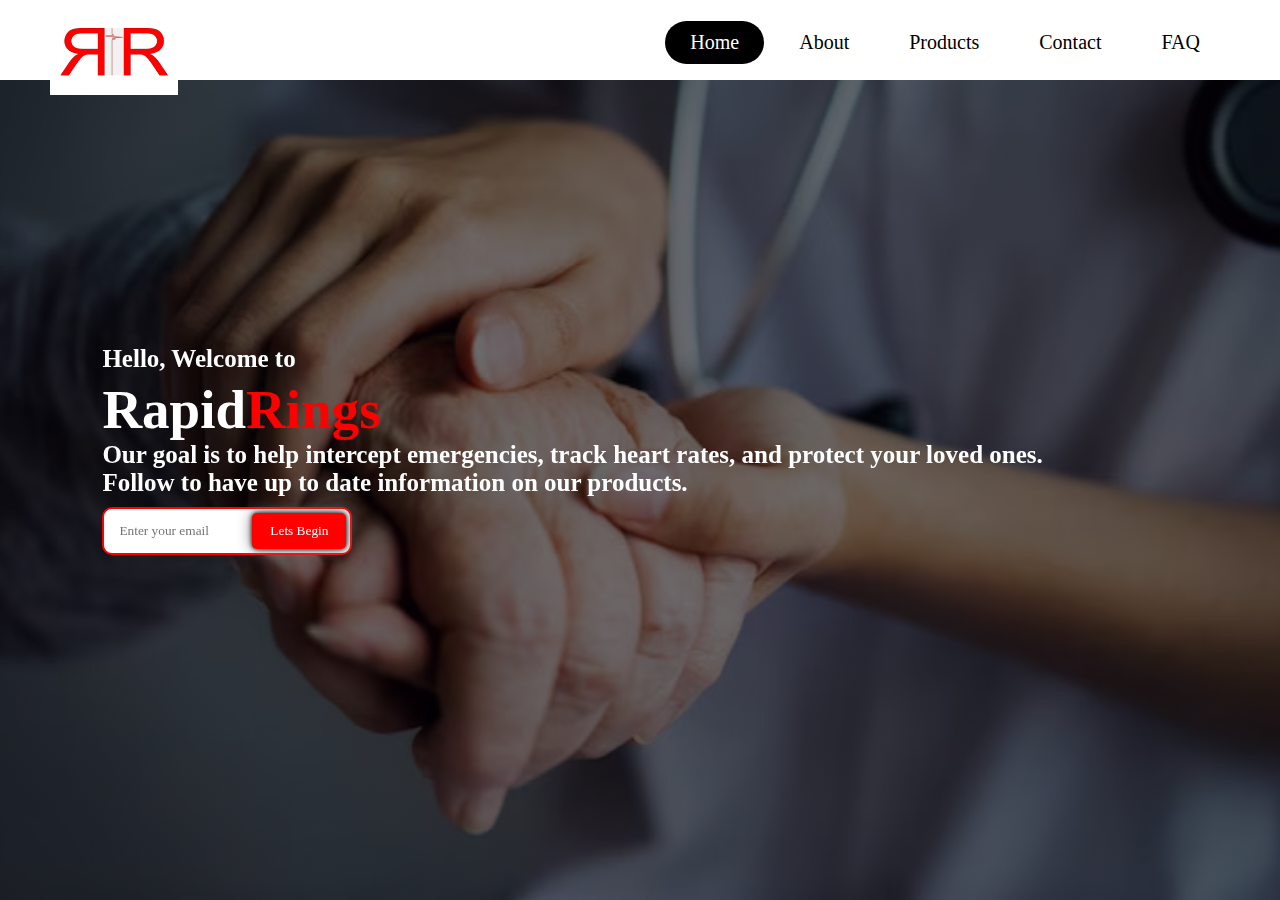
<file: index.html>
<!DOCTYPE html>
<html lang="en">
    <head>
        <meta charset="UTF-8"/>
        <meta http-rquiv="X-UA-Compatible" content="IE=edge" />
        <meta name="viewport" content="width=device-width,initial-scale=1.0" />
        <link rel="stylesheet" href="https://cdnjs.cloudflare.com/ajax/libs/font-awesome/6.3.0/css/all.min.css" integrity="sha512-SzlrxWUlpfuzQ+pcUCosxcglQRNAq/DZjVsC0lE40xsADsfeQoEypE+enwcOiGjk/bSuGGKHEyjSoQ1zVisanQ==" crossorigin="anonymous" referrerpolicy="no-referrer" />
        <link rel="stylesheet" href="style.css" />
        <title>RapidRing Website</title>
    </head>
    
    <body>
        <header>
            <div class="logo">
                <img src="rapidlogo.jpg">
            </div>
            <div class="hamburger">
                <div class="line"></div>
                <div class="line"></div>
                <div class="line"></div>
            </div>
            <nav class="nav-bar">
                <ul>
                    <li>
                        <a href="index.html" class="active">Home</a>
                    </li>
                    <li>
                        <a href="about.html">About</a>
                    </li>
                    <li>
                        <a href="products.html">Products</a>
                    </li>
                    <li>
                        <a href="contact.html">Contact</a>
                    </li>
                    <li>
                        <a href="faq.html">FAQ</a>
                    </li>

                </ul>
            </nav>
        </header>

<div class="content">
    <h4>Hello, Welcome to</h4>
    <h1>Rapid<span>Rings</span></h1>
    <h3>Our goal is to help intercept emergencies, track heart rates, and protect your loved ones.
      <br> Follow to have up to date information on our products.
    </h3>
    <div class="newsletter">
        <form>
            <input type="email" name="email" id="mail" placeholder="Enter your email">
            <input type="submit" name="submit" value="Lets Begin">
        </form>
    </div>
</div>

<script>
    hamburger = document.querySelector(".hamburger");
    content = document.querySelector(".content");
    hamburger.onclick = function() {
        content.classList.toggle("active");
        navBar = document.querySelector(".nav-bar");
        navBar.classList.toggle("active");
    }
</script>
    
    </body>
</html>
</file>
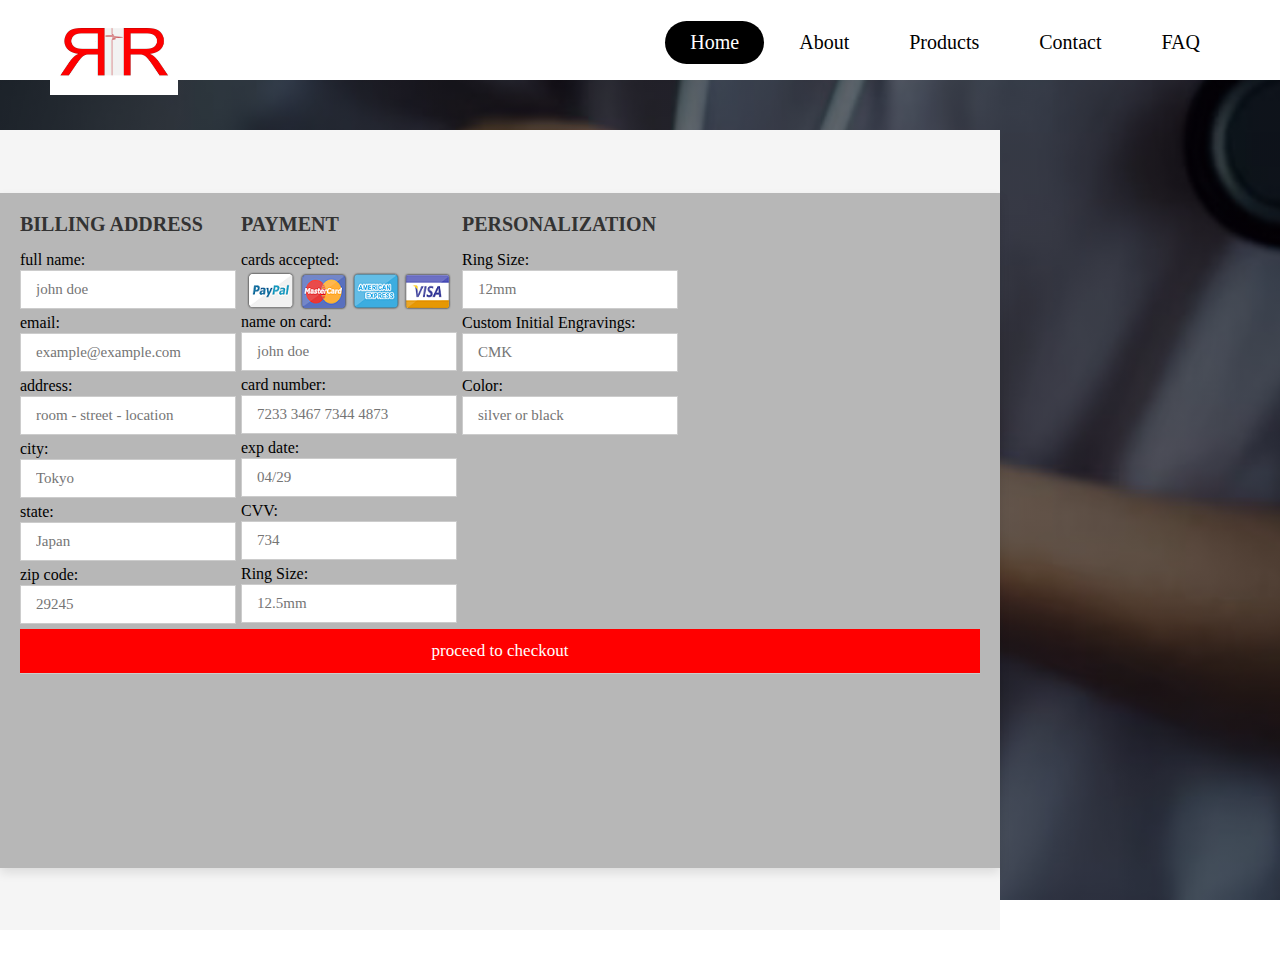
<file: checkout.html>
<!DOCTYPE html>
<html lang="en">
    <head>
        <meta charset="UTF-8"/>
        <meta http-rquiv="X-UA-Compatible" content="IE=edge" />
        <meta name="viewport" content="width=device-width,initial-scale=1.0" />
        <link rel="stylesheet" href="https://cdnjs.cloudflare.com/ajax/libs/font-awesome/6.3.0/css/all.min.css" integrity="sha512-SzlrxWUlpfuzQ+pcUCosxcglQRNAq/DZjVsC0lE40xsADsfeQoEypE+enwcOiGjk/bSuGGKHEyjSoQ1zVisanQ==" crossorigin="anonymous" referrerpolicy="no-referrer" />
        <link rel="stylesheet" href="style.css" />
        <title>RapidRing Website</title>
    </head>
    <body>
        <header>
            <div class="logo">
                <img src="rapidlogo.jpg">
            </div>
            <div class="hamburger">
                <div class="line"></div>
                <div class="line"></div>
                <div class="line"></div>
            </div>
            <nav class="nav-bar">
                <ul>
                    <li>
                        <a href="index.html" class="active">Home</a>
                    </li>
                    <li>
                        <a href="about.html">About</a>
                    </li>
                    <li>
                        <a href="products.html">Products</a>
                    </li>
                    <li>
                        <a href="#contact">Contact</a>
                    </li>
                    <li>
                        <a href="#faq">FAQ</a>
                    </li>

                </ul>
            </nav>
        </header>

<script>
    hamburger = document.querySelector(".hamburger");
    hamburger.onclick = function() {
        navBar = document.querySelector(".nav-bar");
        navBar.classList.toggle("active");
    }
</script>

<div class="container">
    <form action="">
    <div class="row">
        <div class="col">
            <h3 class="title">billing address</h3>

            <div class="inputBox">
                <span>full name:</span>
                <input type="text" placeholder="john doe">
            </div>
            <div class="inputBox">
                <span>email:</span>
                <input type="email" placeholder="example@example.com">
            </div>
            <div class="inputBox">
                <span>address:</span>
                <input type="text" placeholder="room - street - location">
            </div>
            <div class="inputBox">
                <span>city:</span>
                <input type="text" placeholder="Tokyo">
            </div>
            <div class="inputBox">
                <span>state:</span>
                <input type="text" placeholder="Japan">
            </div>
            <div class="inputBox">
                <span>zip code:</span>
                <input type="text" placeholder="29245">
            </div>

        </div>

        <div class="col">
            <h3 class="title">payment</h3>

            <div class="inputBox">
                <span>cards accepted:</span>
                <img src="card_img.png" alt="">
            </div>
            <div class="inputBox">
                <span>name on card:</span>
                <input type="text" placeholder="john doe">
            </div>
            <div class="inputBox">
                <span>card number:</span>
                <input type="email" placeholder="7233 3467 7344 4873">
            </div>
            <div class="inputBox">
                <span>exp date:</span>
                <input type="text" placeholder="04/29">
            </div>
            <div class="inputBox">
                <span>CVV:</span>
                <input type="text" placeholder="734">
            </div>
            <div class="inputBox">
                <span>Ring Size:</span>
                <input type="text" placeholder="12.5mm">
            </div>

        </div>

        <div class="col">
            <h3 class="title">personalization</h3>

            <div class="inputBox">
                <span>Ring Size:</span>
                <input type="text" placeholder="12mm">
            </div>
            <div class="inputBox">
                <span>Custom Initial Engravings:</span>
                <input type="text" placeholder="CMK">
            </div>
            <div class="inputBox">
                <span>Color:</span>
                <input type="text" placeholder="silver or black">
            </div>
            
        </div>
    </div>

    <input type="submit" value="proceed to checkout" class="submit-btn">

    <script>
        final = document.querySelector(".submit-btn");
        final.onclick = function() {
            alert ("Hello, we are currently not taking transactions at the moment. Thank you for your cooperation!");
        }
    </script>
</form>

</div>
    
    </body>
</html>
</file>
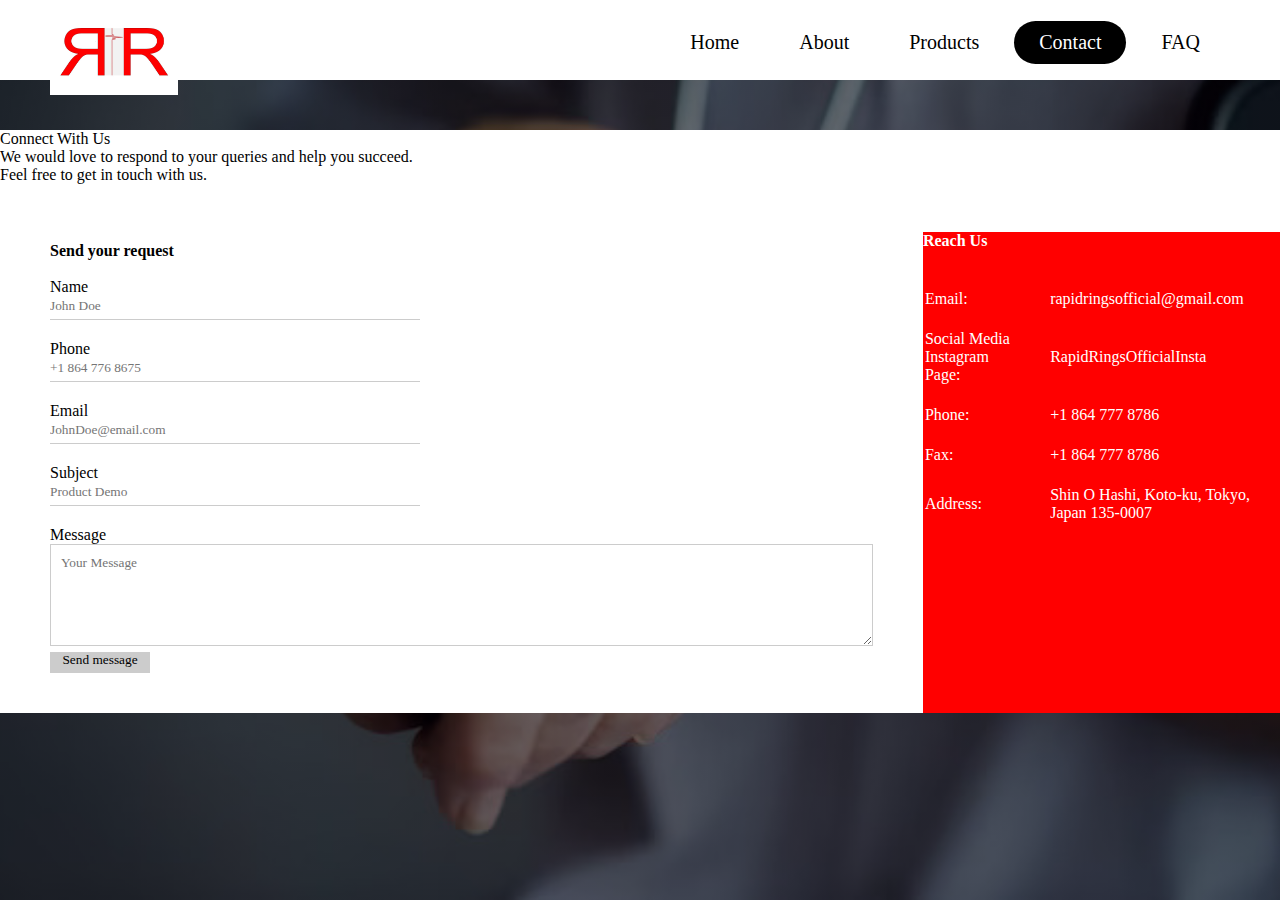
<file: contact.html>
<!DOCTYPE html>
<html lang="en">
    <head>
        <meta charset="UTF-8"/>
        <meta http-rquiv="X-UA-Compatible" content="IE=edge" />
        <meta name="viewport" content="width=device-width,initial-scale=1.0" />
        <link rel="stylesheet" href="https://cdnjs.cloudflare.com/ajax/libs/font-awesome/6.3.0/css/all.min.css" integrity="sha512-SzlrxWUlpfuzQ+pcUCosxcglQRNAq/DZjVsC0lE40xsADsfeQoEypE+enwcOiGjk/bSuGGKHEyjSoQ1zVisanQ==" crossorigin="anonymous" referrerpolicy="no-referrer" />
        <link rel="stylesheet" href="style.css" />
        <title>RapidRing Website</title>
    </head>
    <body>
        <header>
            <div class="logo">
                <img src="rapidlogo.jpg">
            </div>
            <div class="hamburger">
                <div class="line"></div>
                <div class="line"></div>
                <div class="line"></div>
            </div>
            <nav class="nav-bar">
                <ul>
                    <li>
                        <a href="index.html">Home</a>
                    </li>
                    <li>
                        <a href="about.html">About</a>
                    </li>
                    <li>
                        <a href="products.html">Products</a>
                    </li>
                    <li>
                        <a href="contact.html" class="active">Contact</a>
                    </li>
                    <li>
                        <a href="faq.html">FAQ</a>
                    </li>

                </ul>
            </nav>
        </header>

        <script>
            hamburger = document.querySelector(".hamburger");
            hamburger.onclick = function() {
                navBar = document.querySelector(".nav-bar");
                navBar.classList.toggle("active");
            }
        </script>

        <div class="contain">
        <h20>Connect With Us</h20>
        <pp><br>We would love to respond to your queries and help you succeed. <br>Feel free to get in touch with us.
        <br><br>
        </pp>
        <div class="contact-box">
            <div class="contact-left">
                <h21>
                  Send your request
                  <br><br> 
                </h21>
                <form>
                    <div class="input-row">
                        <div class="input-group">
                            <label>Name</label>
                            <input type="text" placeholder="John Doe">
                        </div>
                    </div>
                    <div class="input-row">
                        <div class="input-group">
                            <label>Phone</label>
                            <input type="text" placeholder="+1 864 776 8675">
                        </div>
                    </div>
                    <div class="input-row">
                        <div class="input-group">
                            <label>Email</label>
                            <input type="text" placeholder="JohnDoe@email.com">
                        </div>
                    </div>
                    <div class="input-row">
                        <div class="input-group">
                            <label>Subject</label>
                            <input type="text" placeholder="Product Demo">
                        </div>
                    </div>

                    <label>Message</label>
                    <textarea rows="5" placeholder="Your Message"></textarea>
                    
                    <input type="submit" value="Send message" class="contact-btn">

                    <script>
                        final = document.querySelector(".contact-btn");
                        final.onclick = function() {
                            alert ("Hello, we are currently not taking messages at the moment. Thank you for your cooperation!");
                        }
                    </script>               </form>
            </div>
            <div class="contact-right">
                <h21>
                    Reach Us
                    <br><br>
                </h21>

                <table>
                    <tr>
                        <td>Email:</td>
                        <td>rapidringsofficial@gmail.com</td>
                    </tr>
                    <tr>
                        <td>Social Media Instagram Page:</td>
                        <td>RapidRingsOfficialInsta</td>
                    </tr>
                    <tr>
                        <td>Phone:</td>
                        <td>+1 864 777 8786</td>
                    </tr>
                    <tr>
                        <td>Fax:</td>
                        <td>+1 864 777 8786</td>
                    </tr>
                    <tr>
                        <td>Address:</td>
                        <td>Shin O Hashi, Koto-ku, Tokyo, Japan 135-0007</td>
                    </tr>

                </table>
            </div>
        </div>
        </div>
       


        </body>
    </html>
</file>
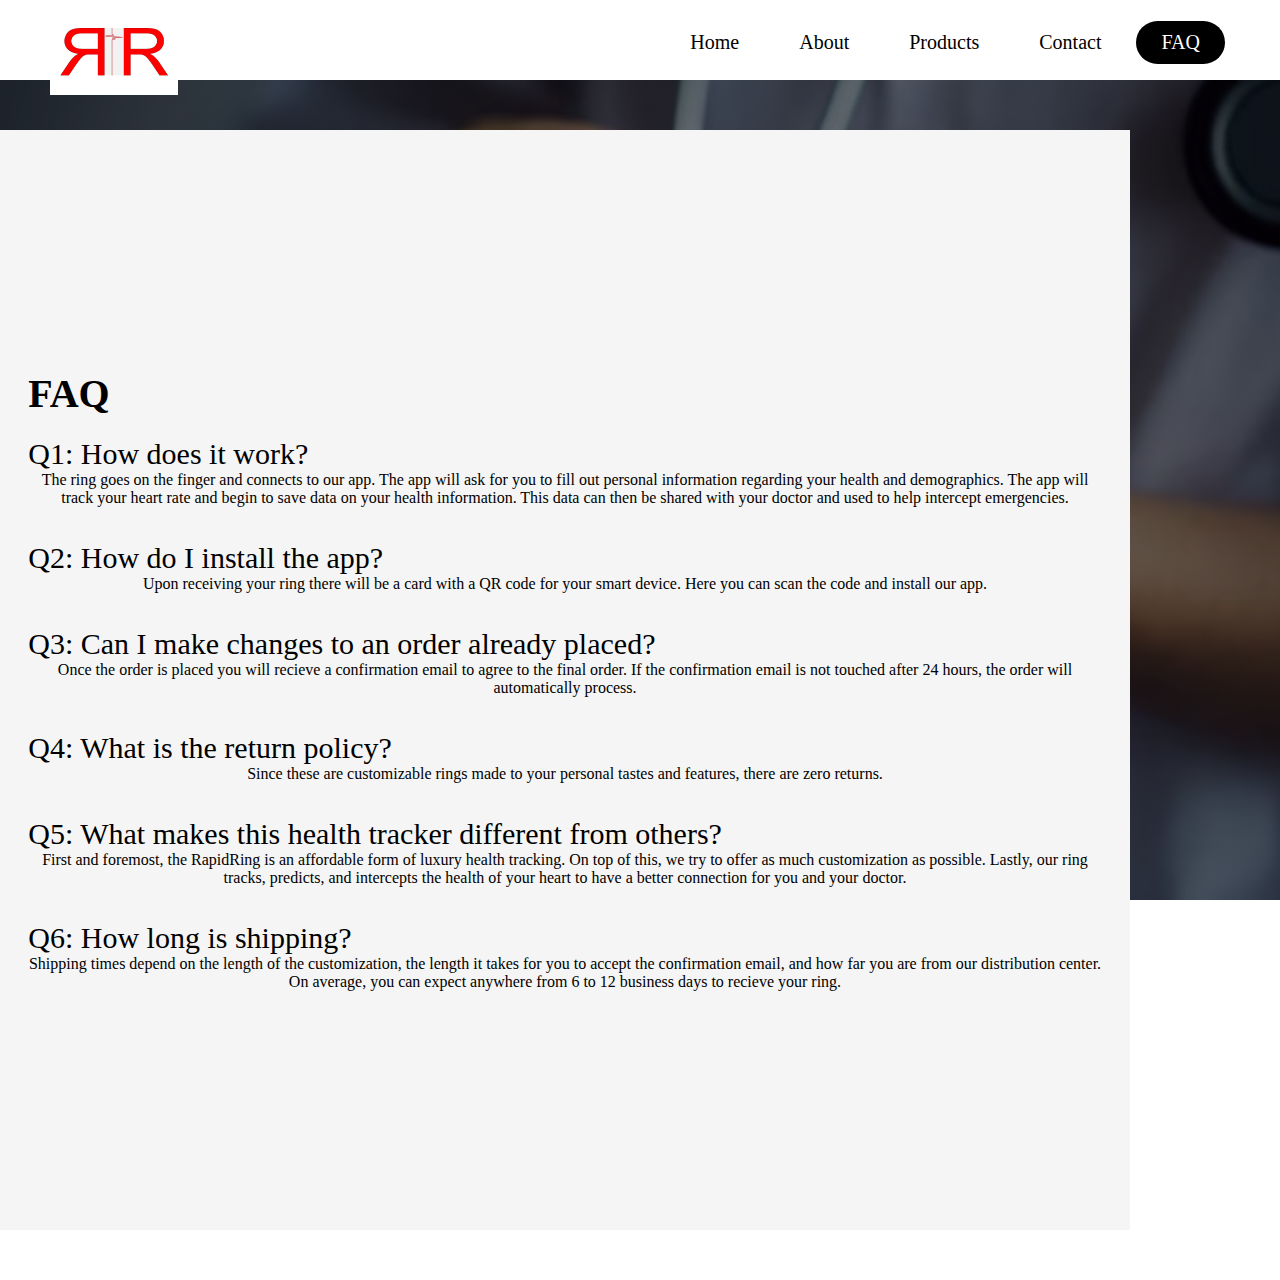
<file: faq.html>
<!DOCTYPE html>
<html lang="en">
    <head>
        <meta charset="UTF-8"/>
        <meta http-rquiv="X-UA-Compatible" content="IE=edge" />
        <meta name="viewport" content="width=device-width,initial-scale=1.0" />
        <link rel="stylesheet" href="https://cdnjs.cloudflare.com/ajax/libs/font-awesome/6.3.0/css/all.min.css" integrity="sha512-SzlrxWUlpfuzQ+pcUCosxcglQRNAq/DZjVsC0lE40xsADsfeQoEypE+enwcOiGjk/bSuGGKHEyjSoQ1zVisanQ==" crossorigin="anonymous" referrerpolicy="no-referrer" />
        <link rel="stylesheet" href="style.css" />
        <title>RapidRing Website</title>
    </head>
    <body>
        <header>
            <div class="logo">
                <img src="rapidlogo.jpg">
            </div>
            <div class="hamburger">
                <div class="line"></div>
                <div class="line"></div>
                <div class="line"></div>
            </div>
            <nav class="nav-bar">
                <ul>
                    <li>
                        <a href="index.html">Home</a>
                    </li>
                    <li>
                        <a href="about.html">About</a>
                    </li>
                    <li>
                        <a href="products.html">Products</a>
                    </li>
                    <li>
                        <a href="contact.html">Contact</a>
                    </li>
                    <li>
                        <a href="faq.html" class="active">FAQ</a>
                    </li>

                </ul>
            </nav>
        </header>

        <script>
            hamburger = document.querySelector(".hamburger");
            hamburger.onclick = function() {
                navBar = document.querySelector(".nav-bar");
                navBar.classList.toggle("active");
            }
        </script>

        <!-- about section -->
        <section class="faq">
            <div class="main">
                <div class="faq-text">
                    <h2>FAQ</h2>
                    <h13>Q1: How does it work?</h13>
                    <p>The ring goes on the finger and connects to our app. The app will ask for you to fill out personal information regarding your health and demographics. The app will track
                        your heart rate and begin to save data on your health information. This data can then
                        be shared with your doctor and used to help intercept emergencies.
                    </p>
                    <h13><br>Q2: How do I install the app?</h13>
                    <p>Upon receiving your ring there will be a card with a QR code for your smart device. Here you
                        can scan the code and install our app. 
                    </p>
                    <h13><br>Q3: Can I make changes to an order already placed?</h13>
                    <p>Once the order is placed you will recieve a confirmation email to agree to the final order. If the confirmation email
                        is not touched after 24 hours, the order will automatically process. 
                    </p>
                    <h13><br>Q4: What is the return policy?</h13>
                    <p>Since these are customizable rings made to your personal tastes and features, there are zero returns.
                    </p>
                    <h13><br>Q5: What makes this health tracker different from others?</h13>
                    <p>First and foremost, the RapidRing is an affordable form of luxury health tracking. On top of this, we try to offer
                        as much customization as possible. Lastly, our ring tracks, predicts, and intercepts the health of your heart to have a better
                        connection for you and your doctor.
                    </p>
                    <h13><br>Q6: How long is shipping?</h13>
                    <p>Shipping times depend on the length of the customization, the length it takes for you to accept the confirmation email, and how far you are from our distribution center. On average, you can expect anywhere 
                        from 6 to 12 business days to recieve your ring. 
                    </p>
            </div>
        </section>

        </body>
    </html>
</file>
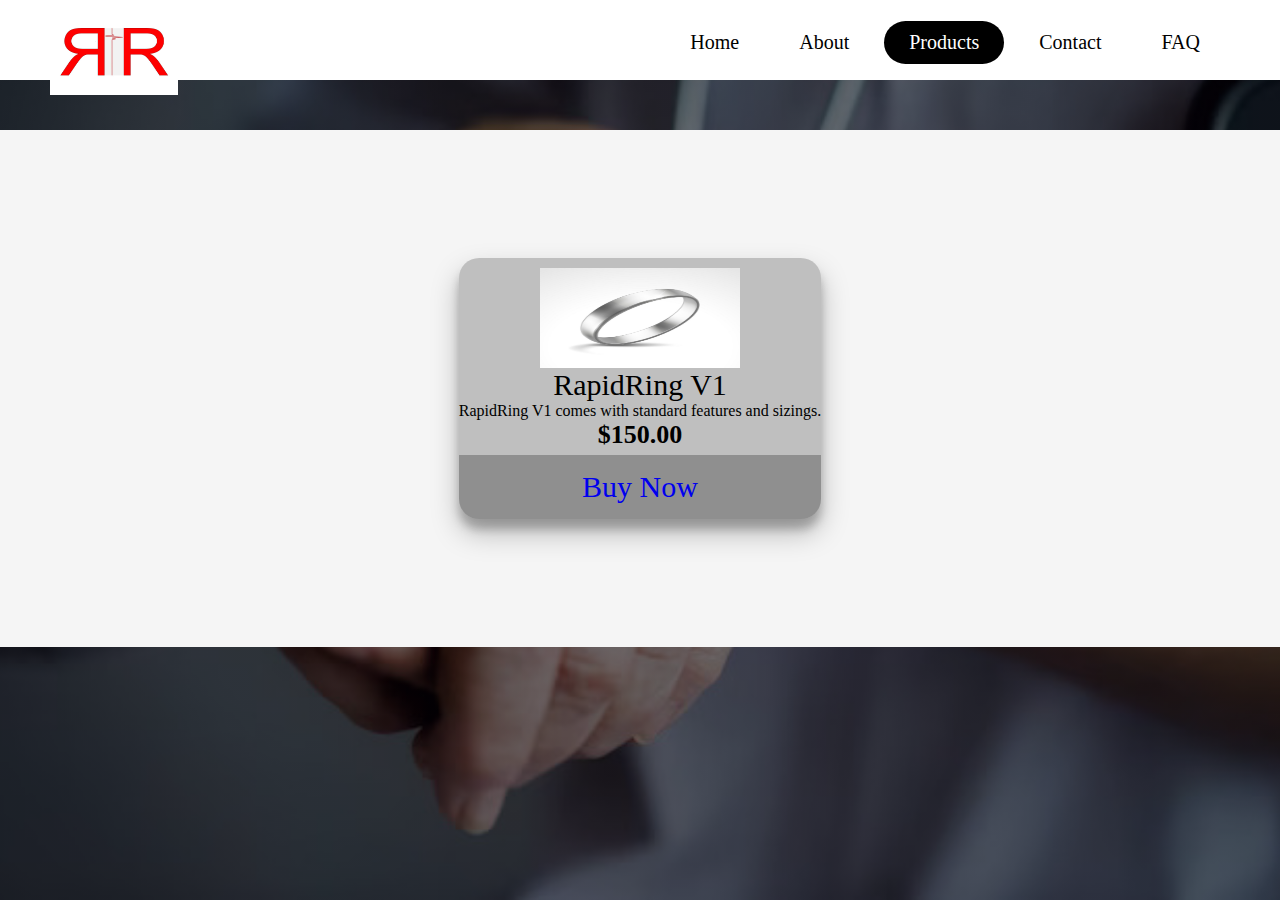
<file: products.html>
<!DOCTYPE html>
<html lang="en">
    <head>
        <meta charset="UTF-8"/>
        <meta http-rquiv="X-UA-Compatible" content="IE=edge" />
        <meta name="viewport" content="width=device-width,initial-scale=1.0" />
        <link rel="stylesheet" href="https://cdnjs.cloudflare.com/ajax/libs/font-awesome/6.3.0/css/all.min.css" integrity="sha512-SzlrxWUlpfuzQ+pcUCosxcglQRNAq/DZjVsC0lE40xsADsfeQoEypE+enwcOiGjk/bSuGGKHEyjSoQ1zVisanQ==" crossorigin="anonymous" referrerpolicy="no-referrer" />
        <link rel="stylesheet" href="style.css" />
        <title>RapidRing Website</title>
    </head>
    <body>
        <header>
            <div class="logo">
                <img src="rapidlogo.jpg">
            </div>
            <div class="hamburger">
                <div class="line"></div>
                <div class="line"></div>
                <div class="line"></div>
            </div>
            <nav class="nav-bar">
                <ul>
                    <li>
                        <a href="index.html">Home</a>
                    </li>
                    <li>
                        <a href="about.html">About</a>
                    </li>
                    <li>
                        <a href="products.html" class="active">Products</a>
                    </li>
                    <li>
                        <a href="contact.html">Contact</a>
                    </li>
                    <li>
                        <a href="faq.html">FAQ</a>
                    </li>

                </ul>
            </nav>
        </header>

        <script>
            hamburger = document.querySelector(".hamburger");
            hamburger.onclick = function() {
                navBar = document.querySelector(".nav-bar");
                navBar.classList.toggle("active");
            }
        </script>

      <body>
        <div class="gallery">
            <div class="items">
                <img src="ring.jpg">
                <h7>RapidRing V1</h7>
                <p>RapidRing V1 comes with standard features and sizings.</p>
                <h6>$150.00</h6>
                
                <button class="buy-1">
                    <div class="Buy_Now">
                        <a href="checkout.html" class="active">Buy Now</a>
                    </div>
                </button>
                
            </div>

        </div>
      </body>

      <script>
        checkout = document.querySelector(".buy-1");
        checkout.onclick = function() {
            checkout.classList.toggle("active");
        }
    </script>




        </body>
    </html>
</file>
<file: style.css>
*{
    margin: 0;
    padding: 0;
    list-style: none;
    text-decoration: none;
    box-sizing: border-box;
    font-family: "Google Sans Regular";
}

body{
    background: linear-gradient(rgba(5, 0, 6, 0.565), rgba(5, 0, 6, 0.565)), url(oldhands.jpg);
    background-position: center;
    background-attachment: fixed;
    background-size: cover;
}


header{
    width: 100%;
    height:80px;
    background: white;
    display: flex;
    align-items: center;
    justify-content: space-between;
    padding: 0 100px;
}
.logo img{
    position: absolute;
    max-height: 10%;
    max-width: 10%;
    margin-top: -35px;
}


.hamburger{
    display: none;
}

.nav-bar ul{
    display: flex;
}

.nav-bar ul li a {
    display: block;
    color: black;
    font-size: 20px;
    padding: 10px 25px;
    border-radius: 50px;
    transition: .2s;
    margin: 0 5px;
}
.nav-bar ul li a:hover{
    color: white;
    background: black;
}
.nav-bar ul li a.active{
    color: white;
    background: black;
}


@media only screen and (max-width: 1320px){
    header{
        padding: 0 50px;
    }
    .fa{
        text-align: center;
        color: black;
        padding-top: 0 8px;
        margin-left: 25px;
    }
    
}
@media only screen and (max-width: 1100px){
    header{
        padding: 0 30px;
    }
    
}
@media only screen and (max-width: 900px){

    .hamburger{
        display: block;
        cursor: pointer;
    }
    .hamburger .line{
        width: 30px;
        height: 3px;
        background: black;
        margin: 6px 0;
    }
    .nav-bar{
        height: 0;
        position: absolute;
        top: 80px;
        left: 0;
        right:0;
        width: 100vw;
        background: white;
        transition:.2s;
        overflow: hidden;
    }
    .nav-bar.active{
        height: 450px;
    }
    .nav-bar ul{
        display: block;
        width: fit-content;
        margin: 80px auto 0 auto;
        text-align: center;
        transition: .5s;
        opacity: 0;
    }
    .nav-bar.active ul{
        opacity: 1;

    }
    .nav-bar ul li a{
        margin-bottom: 12px;
        color: black;
    } 
    .content.active{
        position:fixed;
        top: 120%;
        left: 8%;
        transform: translateY(-50%);
    }

    .gallery img{
        width: 100px;
        height: 100px;
        text-align: center;
        margin: 0 auto;
        display: block;
    }
   
}

.content{
    position:fixed;
    top: 50%;
    left: 8%;
    transform: translateY(-50%);
}

.newsletter form{
    width: 300px;
    max-width: 10%;
    position: relative;
}
.newsletter form input:first-child{
    display: flex;
    width: 250px;
    padding: 14px 130px 14px 15px;
    border: 2px solid red;
    outline: none;
    border-radius: 10px
}
.newsletter form input:last-child{
    position:absolute;
    display: inline-block;
    outline: none;
    border:none;
    padding:10px 15px;
    border-radius: 5px;
    background-color:red;
    color:white;
    box-shadow: 0px 0px 5px black, 0px 0px 15px gray;
    top: 6px;
    right: -150px;
}

h4{
    color: white;
    margin-bottom: 5px;
    font-size: 25px;
}

h1{
    color: white;
    font-size: 55px;
}
h1 span{
    color: red;

}
h3{
    color: white;
    font-size: 25px;
    margin-bottom: 10px;
}

.about{
    padding: 150x 0px;
    background-color: whitesmoke;
    background-size: cover;
    display: flex;
    align-items: center;
    display:inline flex;
    height: 100%;
    width: 100%;
    margin: 50px 0;
}
.about img{
    height: auto;
    width: 35%;
    align-items: center;
    margin-top: 100px;
}
.about-text{
    margin-bottom: 5%;
    margin-top: 5%;
}

.main{
    width: 1130px;
    max-width: 95%;
    margin: 0 auto;
    display: flex;
    align-items: center;
    justify-content: space-around;
}

.about-text h2{
    color: black;
    font-size: 40px;
    text-transform:capitalize;
    margin-bottom: 20px;
}

.about-text h2 span{
    color: red;
}

.about img{
    margin-bottom: 10%;
}

.about-text h5{
    color: black;
    font-size: 30px;
    text-transform: capitalize;
    margin-bottom: 10px;
}
.faq-text h2{
    color: black;
    font-size: 40px;
    text-transform:capitalize;
    margin-bottom: 20px;
}
.faq-text h13{
    color: black;
    font-size: 30px;
    margin-bottom: 10px;
}

.faq{
    padding: 150x 0px;
    background-color: whitesmoke;
    background-size: cover;
    display: flex;
    align-items: center;
    display:inline flex;
    height: 1100px;
    margin: 50px 0;
}

.gallery2{
    padding: 150x 0px;
    background-color: whitesmoke;
    background-size: cover;
    display: flex;
    align-items: center;
    display:inline flex;
    height: auto;
    width: 100%;
    margin: 50px 0;
}


.gallery{
    padding: 150x 0px;
    background-color: whitesmoke;
    background-size: cover;
    display: flex;
    align-items: center;
    display:inline flex;
    height: 100%;
    width: 100%;
    margin: 50px 0;
}

.items{
    width: auto;
    margin: 5%;
    box-sizing: border-box;
    float: left;
    text-align: center;
    border-radius: 20px;
    cursor: pointer;
    padding-top: 10px;
    box-shadow: 0 14px 28px rgba(0,0,0,.25),
    0 10px 10px rgba(0,0,0,0.22);
    transition: .4s;
    background:rgba(0,0,0,0.22);
    justify-content: center;
    margin: auto;
    margin-bottom: 10%;
    margin-top: 10%;
}
.itemsP{
    width: auto;
    margin: 5%;
    box-sizing: border-box;
    float: left;
    text-align: center;
    border-radius: 20px;
    cursor: pointer;
    padding-top: 10px;
    box-shadow: 0 14px 28px rgba(0,0,0,.25),
    0 10px 10px rgba(0,0,0,0.22);
    transition: .4s;
    background:rgba(0,0,0,0.22);
    justify-content: center;
    margin: 2%;
    margin-bottom: 10%;
    margin-top: 10%;
}
.items:hover{
    box-shadow: 0 3px 6px rgba(0,0,0,0.16),
    0 3px 6px rgba(0,0,0,0.23);
    transform: translate(0px, -8px);
}

img{
    width: 200px;
    height: 200px;
    text-align: center;
    margin: 0 auto;
    display: block;
}

.gallery img{
    height: 100px;
    align-items: center;
}
h7{
    text-align: center; 
    font-size: 30px;
    margin: 0;
    padding-top: 10px;
}

p{
    text-align: center;
    color: black;
    padding-top: 0 8px;
}
h6{
    font-size: 26px;
    text-align: center;
    color: black;
    margin: 0;
}

li{
    padding-top:5px
}

button{
    text-align: center;
    font-size: 30px;
    outline:none;
    color: white;
    width: 100%;
    padding: 15px;
    outline: none;
    border: 0;
    cursor: pointer;
    margin-top: 5px;
    border-bottom-right-radius: 20px;
    border-bottom-left-radius: 20px;
    border-collapse: 20px;
    

}
.buy-1{
    background: rgba(0,0,0,.25);
}

.container{
    padding: 150x 0px;
    background-color: whitesmoke;
    background-size: cover;
    display: flex;
    justify-content: center;
    align-items: center;
    display:inline flex;
    height: 800px;
    margin: 50px 0;
}
.container form{
    padding: 20px;
    width: 1000px;
    height: 675px;
    background: rgba(0,0,0,.25);
    box-shadow: 0 5px 10px rgba(0,0,0,.1);
}
.container form .row{
    display: flex;
    flex-wrap: wrap;
    gap: 5px;
}

.container form .row .col .title{
    font-size: 20px;
    color: #333;
    padding-bottom: 5px;
    text-transform: uppercase;
}
.container form .row .col .inputBox{
    margin: 0px 0;
}
.container form .row .col .inputBox span{
    margin-bottom: 1px;
    display: block;
}
.container form .row .col .inputBox input{
    width: 100%;
    border: 1px solid #ccc;
    padding: 10px 15px;
    font-size: 15px;
    text-transform: none;
}
.container form .row .col .inputBox input:focus{
    border: 1px solid #000;
}
.container form .row .col flex{
    display: flex;
    gap: 15px;
}
.container form .row .col .inputBox{
    margin-top:5px;
}
.container form .row .col .inputBox img{
    height: 34px;
    margin-top:5px;
    filter: drop-shadow(0 0 1px #000);
}
.container form .submit-btn{
    width: 100%;
    padding: 12px;
    font-size:17px;
    color:white;
    background:red;
    margin-top:5px;
    cursor: pointer;
}
.container form .submit-btn:hover{
    background: gray;
}

.contain{
    width: 100%;
    margin: 50px auto;
    background-color: white;
    
}
.contact-box{
    background: white;
    display: flex;
}
.contact-left{
    padding: 40px 50px;
    width: 100%;
    height: auto;
}
.contact-right{
    flex-basis: 40%;
    margin-top: 30px;
    background: red;
    color:white;
    width: 100%;
    height: auto;
}
h20{
    margin-bottom: 10px;
}
.container pp{
    margin-bottom: 40px;
}
.input-row{
    display: flex;
    justify-content: space-between;
    margin-bottom:20px;
}
.input-row .input-group{
flex-basis: 45%
}
input{
    width: 100%;
    border: none;
    border-bottom: 1px solid #ccc;
    outline: none;
    padding-bottom:5px;
}
textarea{
    width: 100%;
    border: 1px solid #ccc;
    padding: 10px;
    box-sizing: border-box;
}
.contact-btn{
    background: #ccc;
    width: 100px;
    border: none;
    outline: none;
    color: black;
}
.contact-left h21{
    color: black;
    font-weight: 600;
    margin-bottom: 30px;
}
.contact-right h21{
    font-weight: 600;
    margin-bottom: 30px;
}

tr td:first-child{
    padding-right: 20px;
    width: auto;
}
tr td{
    padding-top: 20px;
    font-size: 100%;
}
</file>
